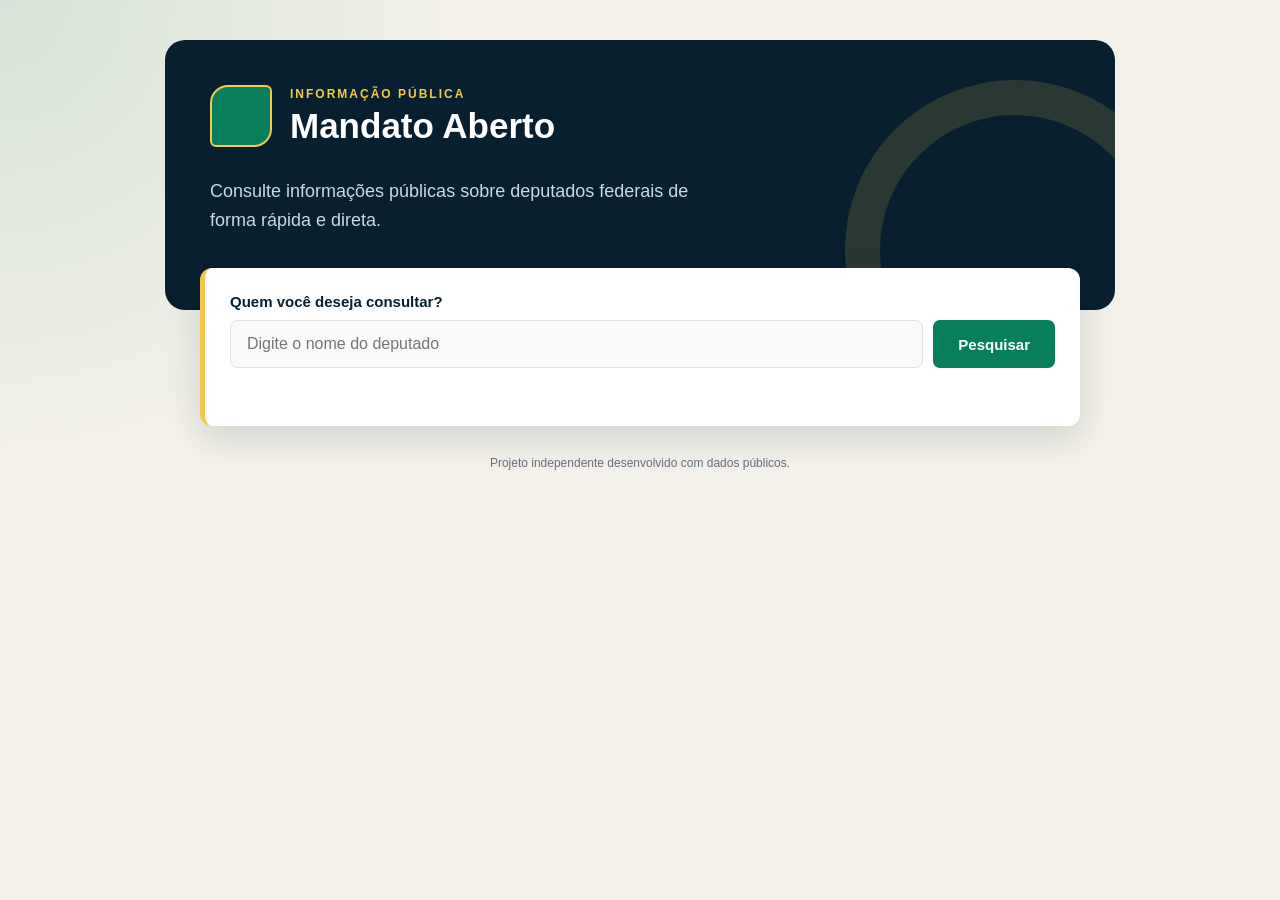
<file: index.html>
<!DOCTYPE html>
<html lang="pt-BR">

<head>
  <meta charset="UTF-8">
  <meta name="viewport" content="width=device-width, initial-scale=1.0">

  <title>Mandato Aberto</title>

  <link rel="stylesheet" href="style.css">
</head>

<body>

  <main class="pagina">

    <header class="topo">

      <div class="marca">

        <div class="marca-simbolo">
        
        </div>

        <div>
          <p class="selo">Informação pública</p>
          <h1>Mandato Aberto</h1>
        </div>

      </div>

      <p class="apresentacao">
        Consulte informações públicas sobre deputados federais
        de forma rápida e direta.
      </p>

    </header>

    <section class="consulta">

      <form id="formBusca">

        <label for="inputNome">
          Quem você deseja consultar?
        </label>

        <div class="grupo-busca">

          <input
            type="text"
            id="inputNome"
            placeholder="Digite o nome do deputado"
            minlength="3"
            autocomplete="off"
            required
          >

          <button id="botaoPesquisar" type="submit">
            Pesquisar
          </button>

        </div>

      </form>

      <p
        id="mensagem"
        class="mensagem"
        aria-live="polite"
      ></p>

    </section>

    <section id="painelDeputado" class="perfil oculto">

      <div class="area-foto">

        <div id="fotoDeputado" class="foto-deputado"></div>

        <span class="origem-dados">
          Dados da Câmara dos Deputados
        </span>

      </div>

      <div class="informacoes">

        <p class="titulo-secao">
          Perfil parlamentar
        </p>

        <h2 id="nome">Nome do deputado</h2>

        <div class="linha-destaque"></div>

        <dl class="grade-informacoes">

          <div class="informacao">
            <dt>Partido</dt>
            <dd id="partido">—</dd>
          </div>

          <div class="informacao">
            <dt>Estado</dt>
            <dd id="uf">—</dd>
          </div>

          <div class="informacao informacao-email">
            <dt>E-mail institucional</dt>
            <dd>
              <a id="email">—</a>
            </dd>
          </div>

        </dl>

      </div>

    </section>

    <footer>
      Projeto independente desenvolvido com dados públicos.
    </footer>

  </main>

  <script src="script1.js"></script>

</body>

</html>
</file>
<file: style.css>
:root {
  --azul-escuro: #071f2f;
  --azul: #0d3449;
  --verde: #087f5b;
  --verde-escuro: #066047;
  --amarelo: #f2c94c;
  --fundo: #f3f1e9;
  --branco: #ffffff;
  --texto: #17212b;
  --texto-claro: #66717c;
  --borda: #dce2e5;
}

* {
  margin: 0;
  padding: 0;
  box-sizing: border-box;
}

body {
  min-height: 100vh;
  padding: 40px 20px;
  background:
    radial-gradient(
      circle at top left,
      rgba(8, 127, 91, 0.12),
      transparent 30%
    ),
    var(--fundo);
  color: var(--texto);
  font-family: Arial, Helvetica, sans-serif;
}

.pagina {
  width: 100%;
  max-width: 950px;
  margin: 0 auto;
}

.topo {
  position: relative;
  overflow: hidden;
  min-height: 270px;
  padding: 45px;
  border-radius: 20px;
  background: var(--azul-escuro);
  color: var(--branco);
}

.topo::after {
  content: "";
  position: absolute;
  right: -70px;
  bottom: -110px;
  width: 270px;
  height: 270px;
  border: 35px solid rgba(242, 201, 76, 0.15);
  border-radius: 50%;
}

.marca {
  position: relative;
  z-index: 1;
  display: flex;
  align-items: center;
  gap: 18px;
}

.marca-simbolo {
  display: flex;
  align-items: center;
  justify-content: center;
  width: 62px;
  height: 62px;
  border: 2px solid var(--amarelo);
  border-radius: 18px 6px 18px 6px;
  background-color: var(--verde);
  color: var(--branco);
  font-size: 19px;
  font-weight: bold;
  letter-spacing: 1px;
}

.selo {
  margin-bottom: 5px;
  color: var(--amarelo);
  font-size: 12px;
  font-weight: bold;
  letter-spacing: 2px;
  text-transform: uppercase;
}

h1 {
  font-size: 35px;
}

.apresentacao {
  position: relative;
  z-index: 1;
  max-width: 520px;
  margin-top: 30px;
  color: #cbd8df;
  font-size: 18px;
  line-height: 1.6;
}

.consulta {
  position: relative;
  z-index: 2;
  width: calc(100% - 70px);
  margin: -42px auto 30px;
  padding: 25px;
  border-left: 5px solid var(--amarelo);
  border-radius: 12px;
  background-color: var(--branco);
  box-shadow: 0 12px 35px rgba(7, 31, 47, 0.15);
}

.consulta label {
  display: block;
  margin-bottom: 10px;
  color: var(--azul-escuro);
  font-size: 15px;
  font-weight: bold;
}

.grupo-busca {
  display: flex;
  gap: 10px;
}

.grupo-busca input {
  flex: 1;
  min-width: 0;
  padding: 14px 16px;
  border: 1px solid var(--borda);
  border-radius: 7px;
  background-color: #f9faf9;
  color: var(--texto);
  font-size: 16px;
  outline: none;
  transition: 0.2s;
}

.grupo-busca input:focus {
  border-color: var(--verde);
  box-shadow: 0 0 0 3px rgba(8, 127, 91, 0.13);
}

.grupo-busca button {
  padding: 14px 25px;
  border: none;
  border-radius: 7px;
  background-color: var(--verde);
  color: var(--branco);
  font-size: 15px;
  font-weight: bold;
  cursor: pointer;
  transition: 0.2s;
}

.grupo-busca button:hover {
  background-color: var(--verde-escuro);
  transform: translateY(-1px);
}

.grupo-busca button:disabled {
  cursor: wait;
  opacity: 0.7;
}

.mensagem {
  min-height: 20px;
  margin-top: 13px;
  color: var(--texto-claro);
  font-size: 14px;
}

.perfil {
  display: grid;
  grid-template-columns: 270px 1fr;
  overflow: hidden;
  border: 1px solid var(--borda);
  border-radius: 16px;
  background-color: var(--branco);
  box-shadow: 0 8px 25px rgba(7, 31, 47, 0.08);
}

.area-foto {
  display: flex;
  flex-direction: column;
  justify-content: center;
  padding: 30px;
  background-color: var(--azul);
}

.foto-deputado {
  display: flex;
  justify-content: center;
}

.foto-deputado img {
  display: block;
  width: 180px;
  height: 225px;
  border: 4px solid var(--branco);
  border-radius: 10px;
  object-fit: cover;
  box-shadow: 0 8px 20px rgba(0, 0, 0, 0.25);
}

.origem-dados {
  margin-top: 18px;
  color: #b9cbd4;
  font-size: 11px;
  line-height: 1.5;
  text-align: center;
  text-transform: uppercase;
  letter-spacing: 1px;
}

.informacoes {
  padding: 40px;
}

.titulo-secao {
  margin-bottom: 10px;
  color: var(--verde);
  font-size: 12px;
  font-weight: bold;
  letter-spacing: 2px;
  text-transform: uppercase;
}

.informacoes h2 {
  color: var(--azul-escuro);
  font-size: 27px;
  line-height: 1.3;
}

.linha-destaque {
  width: 55px;
  height: 4px;
  margin: 18px 0 28px;
  border-radius: 10px;
  background-color: var(--amarelo);
}

.grade-informacoes {
  display: grid;
  grid-template-columns: repeat(2, 1fr);
  gap: 18px;
}

.informacao {
  padding: 16px;
  border-left: 3px solid var(--verde);
  background-color: #f5f8f7;
}

.informacao-email {
  grid-column: 1 / -1;
}

.informacao dt {
  margin-bottom: 7px;
  color: var(--texto-claro);
  font-size: 11px;
  font-weight: bold;
  letter-spacing: 1px;
  text-transform: uppercase;
}

.informacao dd {
  color: var(--azul-escuro);
  font-size: 16px;
  font-weight: bold;
}

.informacao a {
  color: var(--verde);
  text-decoration: none;
  word-break: break-word;
}

.informacao a:hover {
  text-decoration: underline;
}

.oculto {
  display: none;
}

footer {
  margin-top: 25px;
  color: var(--texto-claro);
  font-size: 12px;
  text-align: center;
}

@media (max-width: 700px) {
  body {
    padding: 20px 12px;
  }

  .topo {
    min-height: 250px;
    padding: 30px 24px;
  }

  h1 {
    font-size: 28px;
  }

  .apresentacao {
    font-size: 16px;
  }

  .consulta {
    width: calc(100% - 24px);
    padding: 20px;
  }

  .grupo-busca {
    flex-direction: column;
  }

  .grupo-busca button {
    width: 100%;
  }

  .perfil {
    grid-template-columns: 1fr;
  }

  .area-foto {
    padding: 28px;
  }

  .informacoes {
    padding: 28px 22px;
  }

  .grade-informacoes {
    grid-template-columns: 1fr;
  }

  .informacao-email {
    grid-column: auto;
  }
}
</file>
